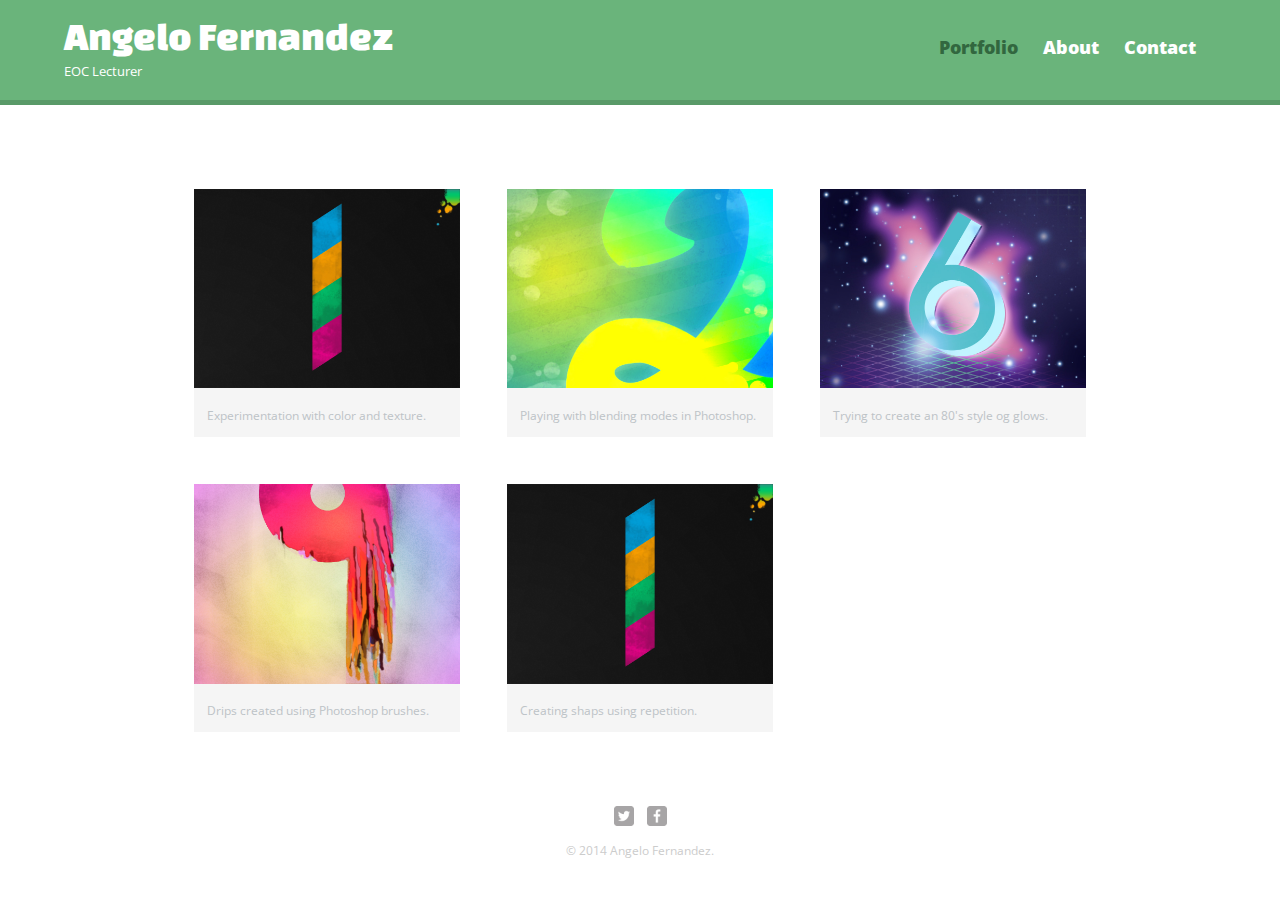
<file: index.html>
<!DOCTYPE HTML>
<html>
	<head>
    	<meta charset="utf-8">
        <title>Angelo Fernandez | Instructor</title>
        <link rel="stylesheet" href="css/normalize.css">
        <link href="https://fonts.googleapis.com/css?family=Changa+One|Open+Sans:400,400italic,700,700italic,800" rel="stylesheet" type="text/css">
        <link rel="stylesheet" href="css/main.css">
        <link rel="stylesheet" href="css/responsive.css">
        <meta name="viewport" content="width=device-width, initial-scale=1.0">
    </head>
    <body>
    	<header>
        	<a href="index.html" id="logo">
				<h1>Angelo Fernandez</h1>
            	<h2>EOC Lecturer</h2>
            </a>
            <nav>
            	<ul>
                	<li><a href="index.html" class="selected">Portfolio</a></li>
                	<li><a href="about.html">About</a></li>
                	<li><a href="contact.html">Contact</a></li>
                </ul>
            </nav>
        </header>
        <div id="wrapper">
            <section>
                <ul id="gallery">
                    <li>
                        <a href="img/numbers-01.jpg">
                            <img src="img/numbers-01.jpg" alt="">
                            <p>Experimentation with color and texture.</p>
                         </a>
                    </li>
                    <li>
                        <a href="img/numbers-02.jpg">
                            <img src="img/numbers-02.jpg" alt="">
                            <p>Playing with blending modes in Photoshop.</p>
                         </a>
                    </li>
                    <li>
                        <a href="img/numbers-06.jpg">
                            <img src="img/numbers-06.jpg" alt="">
                            <p>Trying to create an 80's style og glows.</p>
                         </a>
                    </li>
                    <li>
                        <a href="img/numbers-09.jpg">
                            <img src="img/numbers-09.jpg" alt="">
                            <p>Drips created using Photoshop brushes.</p>
                         </a>
                    </li>
                    <li>
                        <a href="img/numbers-01.jpg">
                            <img src="img/numbers-01.jpg" alt="">
                            <p>Creating shaps using repetition.</p>
                         </a>
                    </li>
                 </ul>
             </section>
            <footer>
                <a href="http://twitter.com/ang2000"><img src="img/twitter-wrap.png" alt="Twitter Logo" class= "social-icon"></a>
                <a href="http://www.facebook.com/angelo2000"><img src="img/facebook-wrap.png" alt="Facebook Logo" class= "social-icon"></a>
                <p>&copy; 2014 Angelo Fernandez.</p>
            </footer>
        </div>
	</body>
</html>
</file>
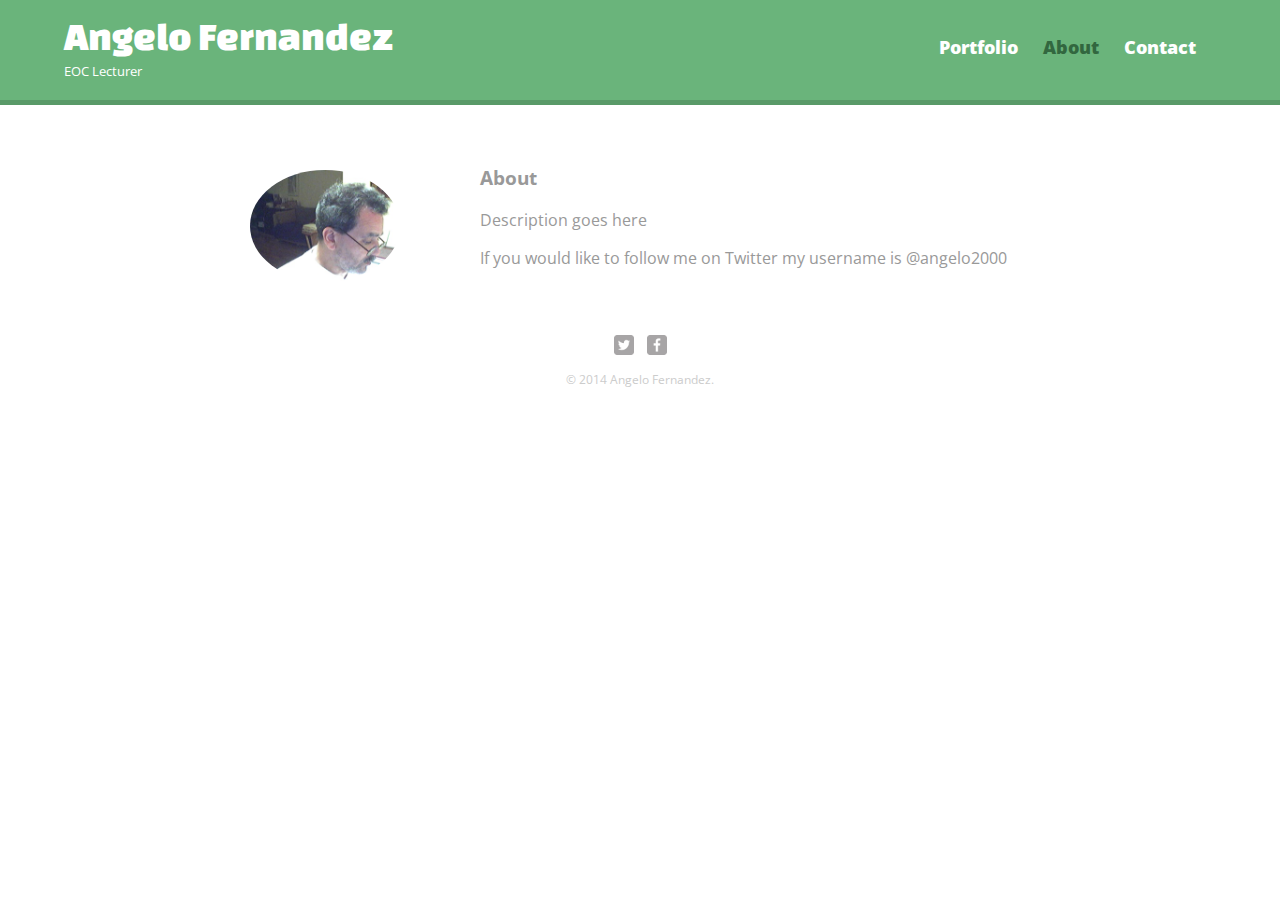
<file: about.html>
<!DOCTYPE HTML>
<html>
	<head>
    	<meta charset="utf-8">
        <title>Angelo Fernandez | Instructor</title>
        <link rel="stylesheet" href="css/normalize.css">
        <link href="https://fonts.googleapis.com/css?family=Changa+One|Open+Sans:400,400italic,700,700italic,80" rel="stylesheet" type="text/css">
        <link rel="stylesheet" href="css/main.css">
        <link rel="stylesheet" href="css/responsive.css">
        <meta name="viewport" content="width=device-width, initial-scale=1.0">
    </head>
    <body>
    	<header>
        	<a href="index.html" id="logo">
				<h1>Angelo Fernandez</h1>
            	<h2>EOC Lecturer</h2>
            </a>
            <nav>
            	<ul>
                	<li><a href="index.html" >Portfolio</a></li>
                	<li><a href="about.html" class="selected">About</a></li>
                	<li><a href="contact.html">Contact</a></li>
                </ul>
            </nav>
        </header>
        <div id="wrapper">
            <section>
            	<img src="img/angelo.jpg" alt="Photograph of Angelo Fernandez" class= "profile-photo">
                <h3>About</h3>
                <p>Description goes here</p>
                <p>If you would like to follow me on Twitter my username is @angelo2000</p>
            </section>
            <footer>
                <a href="http://twitter.com/ang2000"><img src="img/twitter-wrap.png" alt="Twitter Logo" class= "social-icon"></a>
                <a href="http://www.facebook.com/angelo2000"><img src="img/facebook-wrap.png" alt="Facebook Logo" class= "social-icon"></a>
                <p>&copy; 2014 Angelo Fernandez.</p>
            </footer>
        </div>
	</body>
</html>
</file>
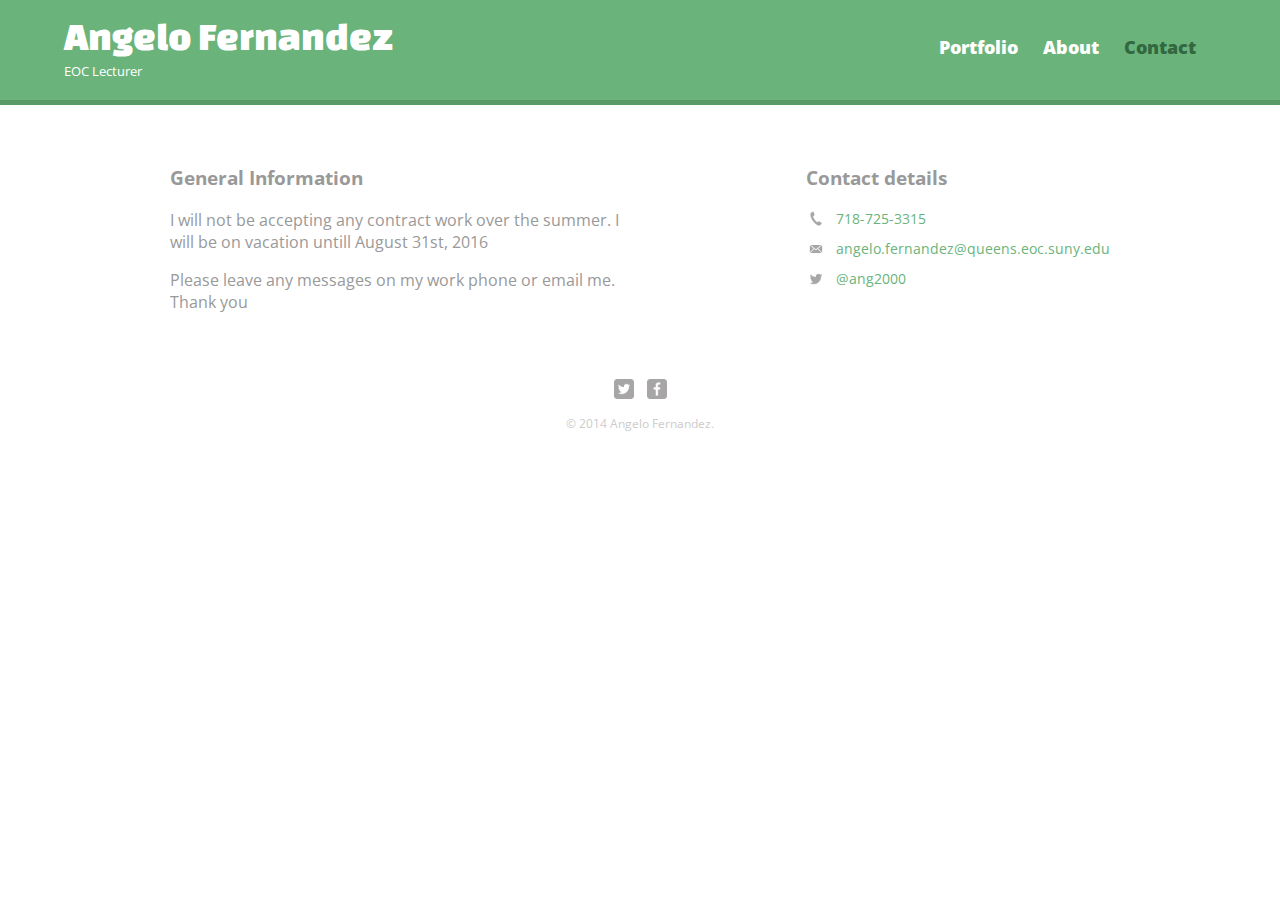
<file: contact.html>
<!DOCTYPE HTML>
<html>
	<head>
    	<meta charset="utf-8">
        <title>Angelo Fernandez | Instructor</title>
        <link rel="stylesheet" href="css/normalize.css">
        <link href="https://fonts.googleapis.com/css?family=Changa+One|Open+Sans:400,400italic,700,700italic,80" rel="stylesheet" type="text/css">
        <link rel="stylesheet" href="css/main.css">
        <link rel="stylesheet" href="css/responsive.css">
        <meta name="viewport" content="width=device-width, initial-scale=1.0">
    </head>
    <body>
    	<header>
        	<a href="index.html" id="logo">
				<h1>Angelo Fernandez</h1>
            	<h2>EOC Lecturer</h2>
            </a>
            <nav>
            	<ul>
                	<li><a href="index.html" >Portfolio</a></li>
                	<li><a href="about.html" >About</a></li>
                	<li><a href="contact.html" class="selected">Contact</a></li>
                </ul>
            </nav>
        </header>
        <div id="wrapper">
            <section id="primary">
            	<h3>General Information</h3>
                <p>I will not be accepting any contract work over the summer. I will be on vacation untill August 31st, 2016</p>
                <p>Please leave any messages on my work phone or email me. Thank you</p>
            </section>
            <section id="secondary">
            	 <h3>Contact details</h3>
            <ul class="contact-info">
            	<li class="phone"><a href="Tel:718-725-3315">718-725-3315</a></li>
                <li class="mail"><a href="mailto:angelo.fernandez@queens.eoc.suny.edu">angelo.fernandez@queens.eoc.suny.edu</a></li>
                <li class="twitter"><a href="http://twitter.com/intent/tweet?screen_name=ang2000">@ang2000</a></li>
             </ul>
                
                </section>
            
            
            <footer>
                <a href="http://twitter.com/ang2000"><img src="img/twitter-wrap.png" alt="Twitter Logo" class= "social-icon"></a>
                <a href="http://www.facebook.com/angelo2000"><img src="img/facebook-wrap.png" alt="Facebook Logo" class= "social-icon"></a>
                <p>&copy; 2014 Angelo Fernandez.</p>
            </footer>
        </div>
	</body>
</html>
</file>
<file: css/main.css>
/******************
GENERAL
*******************/

body {
	font-family: 'Open Sans', sans-seif;
}
#wrapper {
		max-width: 940px;
		margin: 0 auto;
		padding: 0 5%;
	}

a {
	text-decoration: none;
	}
	
img {
	max-width: 100%;
	}
	
h3 {
	margin: 0 0 1em 0;
	}
	
	

/******************
HEADING
*******************/
	header {
		float:left;
		margin: 0 0 30px 0;
		padding: 5px 0 0 0;
		width: 100%;
	}
	#logo {
		text-align: center;
		margin: 0;
	}
	
	h1 {
		font-family: 'Changa One', sans-serif;
		margin: 15px 0;
		font-size: 1.75em;
		font-weight: normal;
		line-height: 0.8em;
	}

	h2 {
		font-size: 0.75em;
		margin: -5px 0 0;
		font-weight: normal;
	}
	
	
	
/******************
NAVIGATION
*******************/

nav {
	text-align: center;
	padding: 10px 0;
	margin: 20px 0 0;	
}

nav ul {
	list-style: none;
	margin: 0 10px;
	padding: 0;
}

nav li {
	display: inline-block;
}

nav a {
	font-weight: 800;
	padding: 15px 10px;
}



/******************
FOOTER
*******************/

footer {
	font-size: 0.75em;
	text-align: center;
	clear: both;
	padding-top: 50px;
	color: #ccc;
}

.social-icon {
	width: 20px;
	height: 20px;
	margin: 0 5px;
}
	
/******************
PAGE: PORTFOLIO
*******************/
#gallery {
	margin: 0;
	padding: 0;
	list-style: none;
}

#gallery li {
	float: left;
	width: 45%;
	margin: 2.5%;
	background-color: #f5f5f5;
	color: #bdc3c7;
}

#gallery li a p {
	margin: 0;
	padding: 5%;
	font-size: 0.75em;
	color: #bdc3c7;	
}

/******************
Page: About
*******************/

.profile-photo {
	display: block;
	max-width: 150px;
	margin: 0 auto 30px;
	border-radius: 100%;
}

/******************
PAGE: Contact
*******************/


.contact-info {
	list-style: none;
	padding: 0;
	margin: 0;
	font-size: 0.9em;
	}
	
.contact-info a{
	display: block;
	min-height: 20px;
	background-repeat: no-repeat;
	background-size: 20px 20px;
	padding: 0 0 0 30px;
	margin: 0 0 10px;
}
.contact-info li.phone a {
	background-image: url('../img/phone.png');
	}

.contact-info li.mail a {
	background-image: url('../img/mail.png');
	}

.contact-info li.twitter a {
	background-image: url('../img/twitter.png');
	}

/******************
COLORS
*******************/



	
	/* site body */
		body {
			background-color: #fff;
			color: #999;
		}
	
	/* green header*/
	header {
		
		background: #6ab47b;
		border-color: #599a68;
	}
	
	/* nav background on mobile */
		nav {
			background: #599a68;
		}
		
	/* logo text*/
		h1, h2 {
			color:#fff;
		}
		
	/* links*/
	a {
		color: #6ab47b;
	}
			
	/* nav link */
		nav a, nav a:visited {
			color: #fff;
		}
	/* selected nav link color */
		nav a.selected, nav a:hover {
			color: #32673f;	
		}
</file>
<file: css/responsive.css>
@media screen and (min-width: 480px) {
	
	/******************
	TWO COLUMN LAYOUT
	*******************/
	#primary {
		width: 50%;
		float: left;
		
	}
	#secondary {
		witdth: 40%;
		float: right; 
	}

	

	/******************
	PAGE: PORTFOLIO
	*******************/
	
	#gallery li {
		width: 28.3333%;
	}
	
	#gallery li:nth-child(4n) {
		clear: left;
	}

/******************
	PAGE: ABOUT
*******************/

.profile-photo {
	float: left;
	margin: 0.5% 80px 0;


}

@media screen and (min-width: 660px) {
	
	
/******************
	PAGE: HEADER
*******************/

	Nav {
		background: none;
		float: right;
		font-size: 1.125em;
		margin-right: 5%;
		Text-align: right;
		width: 45%;
	}
	
	#logo {
		float: left;
		margin-left: 5%;
		text-align: left;
		width: 45%;
		}
	
	h1 {
		font-size: 2.5em;
		}
		
	h2 {
		font-size: 0.825em;
		margin-bottom: 20px;
			}
		
		
	header {
		border-bottom: 5px solid #599a68;
		margin-bottom: 60px;
		}
}
</file>
